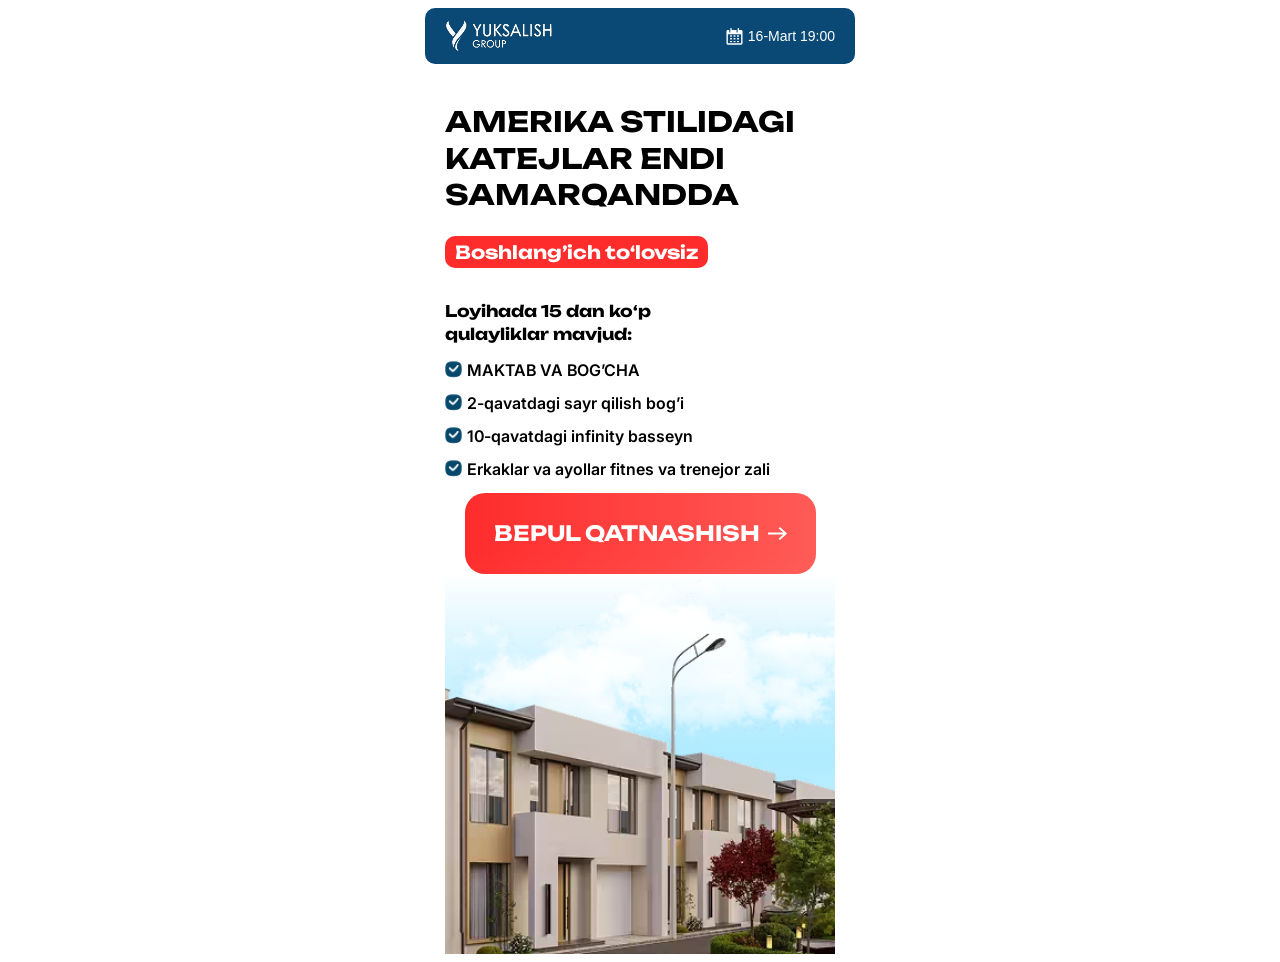
<file: c/index.html>
<!DOCTYPE html>
<html lang="uz">

<head>
  <meta charset="UTF-8">
  <meta name="viewport" content="width=device-width, initial-scale=1.0">
  <title>b</title>
  <style>
    .container {
      max-width: 370px;
      margin-left: auto;
      margin-right: auto;
      padding-left: 20px;
      padding-right: 20px
    }

    .header__container {
      background-color: #0a4975;
      max-width: 390px;
      padding: 6px clamp(15px, 5vw, 20px);
      display: flex;
      align-items: center;
      justify-content: space-between;
      border-radius: 10px;
      height: 44px;
      margin: 0 auto 17px auto
    }

    .header__text {
      font-family: GilroyBold, sans-serif;
      font-weight: 400;
      font-size: clamp(12px, 4vw, 14px);
      line-height: 115%;
      color: #fff;
      display: flex;
      align-items: center;
      gap: 5px
    }

    .hero__container {
      max-width: 390px;
      margin-left: auto;
      margin-right: auto;
      overflow: hidden;
      background: linear-gradient(0deg, #ffffff, #ffffff), linear-gradient(180deg, #fff0 45.66%, #4ed2ff 100%);
      padding-bottom: 0
    }

    .hero__title {
      font-family: FindSansProBold;
      font-weight: 700;
      font-size: clamp(22px, 3vw, 28px);
      line-height: 130%;
      text-transform: uppercase;
      margin-bottom: 5px;
      color: #000
    }

    .hero__text {
      font-family: FindSansProBold, sans-serif;
      font-weight: 700;
      font-size: clamp(16px, 5vw, 18px);
      line-height: 100%;
      color: #fff;
      background-color: #ff2c2c;
      display: inline-flex;
      padding: 7px clamp(8px, 3vw, 10px);
      border-radius: 10px;
      margin-bottom: 16px
    }

    .hero__bottom__text {
      font-family: FindSansProBold, sans-serif;
      font-weight: 700;
      font-size: clamp(14px, 4.5vw, 16px);
      line-height: 140%;
      color: #000;
      margin-bottom: 12px
    }

    .hero__bottom__flex__text {
      font-family: Inter, sans-serif;
      font-weight: 600;
      font-size: clamp(14px, 4.5vw, 16px);
      line-height: 100%;
      display: flex;
      align-items: center;
      gap: 5px
    }

    .btn {
      font-family: FindSansProBold, sans-serif;
      font-weight: 700;
      font-size: clamp(18px, 6vw, 21px);
      line-height: 100%;
      text-transform: uppercase;
      display: flex;
      align-items: center;
      justify-content: center;
      border-radius: 20px;
      gap: 8px;
      padding: clamp(20px, 8vw, 30px) 0;
      max-width: clamp(300px, 95vw, 351px);
      width: 100%;
      color: #fff;
      background: linear-gradient(90deg, #ff2c2c 0%, #ff5b57 100%);
      border: none;
      cursor: pointer;
      margin-left: auto;
      margin-right: auto;
      transition: transform 0.2s ease
    }

    .btn:active {
      transform: scale(.97)
    }
  </style>
  <link rel="stylesheet" href="./css/main.css" media="print" onload="this.media='all'" />
  <noscript>
    <link rel="stylesheet" href="./css/main.css" />
  </noscript>

</head>

<body>

  <header class="header">
    <div class="header__container">
      <img src="./images/header/header__logo.avif" alt="logo" class="logo" width="107" height="33" loading="lazy">
      <p class="header__text"><img src="./images/header/calendar.svg" alt="ing" width="17" height="17" loading="lazy"
          decoding="async">16-Mart 19:00</p>
    </div>
  </header>

  <section class="hero">
    <div class="hero__container">
      <h2 class="hero__title">
        Amerika stilidagi katejlar endi
        samarqandda
      </h2>
      <p class="hero__text">Boshlang’ich to‘lovsiz</p>
      <p class="hero__bottom__text">Loyihada 15 dan ko‘p <br> qulayliklar mavjud:</p>
      <div class="hero__bottom__flex">
        <p class="hero__bottom__flex__text"><img src="./images/hero/sitcket.svg" alt="img" width="17" height="17"
            loading="lazy" decoding="async4">MAKTAB VA BOG’CHA</p>
        <p class="hero__bottom__flex__text"><img src="./images/hero/sitcket.svg" alt="img" width="17" height="17"
            loading="lazy" decoding="async4">2-qavatdagi sayr qilish bog’i</p>
        <p class="hero__bottom__flex__text"><img src="./images/hero/sitcket.svg" alt="img" width="17" height="17"
            loading="lazy" decoding="async4">10-qavatdagi infinity basseyn</p>
        <p class="hero__bottom__flex__text"><img src="./images/hero/sitcket.svg" alt="img" width="17" height="17"
            loading="lazy" decoding="async4">Erkaklar va ayollar fitnes va trenejor zali</p>
      </div>
      <button class="btn" id="open">Bepul qatnashish <img src="./images/hero/hero__arrow.svg" alt="arrow" width="19"
          height="13" fetchpriority="high" decoding="async"></button>
      <div class="hero__image-wrapper">
      </div>
    </div>
  </section>

  <div id="registrationModal" class="homeModal" style="display: none">
    <div class="homeModalOverlay"></div>
    <div class="homeFormContainer">
      <button class="closeButton" id="closeModalBtn">
        <svg xmlns="http://www.w3.org/2000/svg" width="16" height="16" viewBox="0 0 12 12" fill="none">
          <path d="M1 11L11 1M1 1.00001L11 11" stroke="currentColor" stroke-width="1.5" stroke-linecap="round" />
        </svg>
      </button>
      <div class="homeFormTop">
        <h1 class="homeFormTopTitle">
          Ro'yxatdan o'tish uchun <br> ma'lumotlaringizni kiriting!
        </h1>
      </div>
      <form id="registrationForm" name="contact-form">
        <div class="HomeFormRow">
          <label class="HomeFormRowLabel" for="name">Ismingiz:</label>
          <input class="HomeFormRowInput" type="text" id="name" name="name" placeholder="Ismingizni kiriting"
            autocomplete="name" />
          <p class="homeFormErrorText" id="nameError" style="display: none">❌ Ismingizni kiriting!</p>
        </div>

        <div class="HomeFormRow">
          <label class="HomeFormRowLabel" for="phone">Telefon raqamingiz:</label>
          <div class="phone-input-container">
            <button type="button" class="selected-country" id="selectedCountry">

              <span class="selected-code" id="selectedCountryCodeText">+998</span>
            </button>
            <div class="country-dropdown" id="countryDropdown" style="display:none"></div>
            <div class="phone-field" style="flex: 1;">
              <input class="HomeFormRowInput phone-input" type="tel" id="phone" name="phone" inputmode="numeric"
                placeholder="88 888 88 88" autocomplete="tel"
                style="border: none; background-color: transparent; padding-left: 5px; width: 100%;" />
            </div>
          </div>
          <p class="homeFormErrorText" id="phoneError" style="display:none">❌ Telefon raqam mos emas!</p>
        </div>

        <button type="submit" class="HomeFormBtn" id="submitBtn">DAVOM ETISH</button>
      </form>
    </div>
  </div>

  <script defer src="./js/app.js"></script>
  <script defer src="./js/main.js"></script>
  <script defer src="./js/phoneFormatter.js"></script>
  <script defer src="./js/thankYou.js"></script>


</body>

</html>
</file>
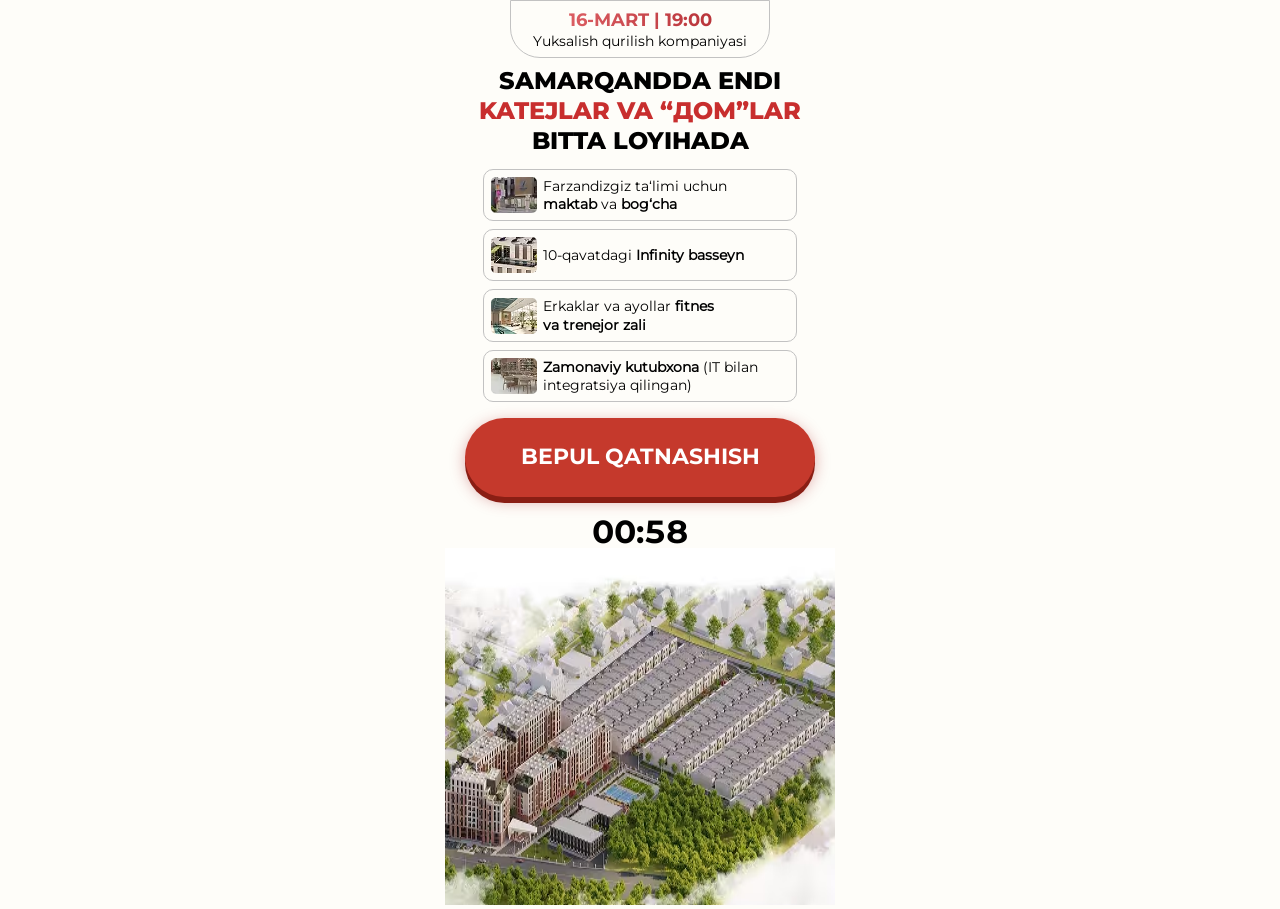
<file: d/index.html>
<!DOCTYPE html>
<html lang="uz">

<head>
  <meta charset="UTF-8">
  <meta name="viewport" content="width=device-width, initial-scale=1.0">
  <title>d</title>
  <style>
    *{margin:0;padding:0;box-sizing:border-box}body{background-color:#FEFDF9}.container{max-width:clamp(320px, 100%, 390px);margin-left:auto;margin-right:auto;padding-left:20px;padding-right:20px}.header{background-color:#fefdf9}.header__container{border-bottom-left-radius:30px;border-bottom-right-radius:30px;border:1px solid #c2c2c2;max-width:clamp(240px, 70vw, 260px);width:100%;margin:0 auto}.text__date{padding-top:10px;font-family:MontserratBold,sans-serif;font-weight:700;font-size:clamp(16px, 5vw, 18px);line-height:100%;text-align:center;text-transform:uppercase;color:#fff0;background:linear-gradient(90deg,#e4686d 0%,#b02a30 100%);-webkit-background-clip:text;background-clip:text;margin-bottom:4px}.header__text{font-family:MontserratRegular,sans-serif;font-weight:400;font-size:clamp(12px, 4vw, 14px);line-height:115%;text-align:center;padding-bottom:8px}.hero{padding-top:8px}.hero__container{overflow:hidden;max-width:390px;width:100%;display:flex;flex-direction:column;align-items:center}.hero__title{font-family:MontserratExtraBold,sans-serif;font-weight:800;font-size:clamp(20px, 6vw, 24px);line-height:125%;text-align:center;text-transform:uppercase;color:#000;margin-bottom:13px}.hero__title b{color:#c82e2e}.hero__row{max-width:clamp(290px, 85vw, 314px);width:100%;border:1px solid #c2c2c2;display:flex;align-items:center;gap:6px;padding:7px;border-radius:10px;margin-bottom:8px;margin-left:auto;margin-right:auto}.row__text{font-family:MontserratRegular,sans-serif;font-weight:400;font-size:clamp(13px, 3.8vw, 14px);line-height:130%}.btn{display:flex;align-items:center;justify-content:center;max-width:clamp(280px, 92vw, 352px);width:100%;margin:8px auto 19px auto;padding:clamp(20px, 6.5vw, 26px) 26px;background-color:#c5392c;color:#fff;border:none;border-radius:100px;font-family:'MontserratBold',sans-serif;font-weight:700;font-size:clamp(19px, 5.5vw, 22px);line-height:120%;text-align:center;text-transform:uppercase;cursor:pointer;box-shadow:0 6px 0 0 #8a1e14,0 4px 15px 0 rgb(176 42 48 / .4);transition:all 0.1s ease}.btn:active{transform:translateY(3px);box-shadow:0 3px 0 0 #8a1e14,0 2px 10px 0 rgb(176 42 48 / .4)}.timer__text{font-family:MontserratBold,sans-serif;font-weight:600;font-size:clamp(28px, 8.5vw, 32px);line-height:100%;text-align:center;font-variant-numeric:tabular-nums}
  </style>
  <link rel="stylesheet" href="./css/main.css" media="print" onload="this.media='all'" />
  <noscript>
    <link rel="stylesheet" href="./css/main.css" />
  </noscript>

</head>

<body>

  <header class="header">
    <div class="header__container container">
      <p class="text__date">16-mart | 19:00</p>
      <p class="header__text">Yuksalish qurilish kompaniyasi</p>
    </div>
  </header>

  <section class="hero">
    <div class="hero__container container">
      <h2 class="hero__title">Samarqandda endi <br> <b>katejlar va “дом”lar </b> bitta loyihada</h2>
      <div class="hero__row">
        <img src="./images/hero/1.avif" alt="img" width="46" height="36" loading="lazy" decoding="async">
        <p class="row__text">Farzandizgiz ta‘limi uchun <br> <b>maktab</b> va <b>bog‘cha</b> </p>
      </div>
      <div class="hero__row">
        <img src="./images/hero/2.avif" alt="img" width="46" height="36" loading="lazy" decoding="async">
        <p class="row__text">10-qavatdagi <b>Infinity basseyn</b> </p>
      </div>
      <div class="hero__row">
        <img src="./images/hero/3.avif" alt="img" width="46" height="36" loading="lazy" decoding="async">
        <p class="row__text">Erkaklar va ayollar <b> fitnes <br> va trenejor zali</b></p>
      </div>
      <div class="hero__row">
        <img src="./images/hero/4.avif" alt="img" width="46" height="36" loading="lazy" decoding="async">
        <p class="row__text"><b>Zamonaviy kutubxona </b>(IT bilan integratsiya qilingan)</p>
      </div>
      <button class="btn" id="open">bepul qatnashish</button>
      <div class="timer">
        <p class="timer__text">00:59</p>
      </div>

      <div class="wrapper">
        <img src="./images/hero/Group 2089344555.avif" alt="img" width="390" height="357" fetchpriority="high" decoding="async">
      </div>
    </div>
  </section>

  <div id="registrationModal" class="homeModal" style="display: none">
    <div class="homeModalOverlay"></div>
    <div class="homeFormContainer">
      <button class="closeButton" id="closeModalBtn">
        <svg xmlns="http://www.w3.org/2000/svg" width="16" height="16" viewBox="0 0 12 12" fill="none">
          <path d="M1 11L11 1M1 1.00001L11 11" stroke="currentColor" stroke-width="1.5" stroke-linecap="round" />
        </svg>
      </button>
      <div class="homeFormTop">
        <h1 class="homeFormTopTitle">
          Ro'yxatdan o'tish uchun <br> ma'lumotlaringizni kiriting!
        </h1>
      </div>
      <form id="registrationForm" name="contact-form">
        <div class="HomeFormRow">
          <label class="HomeFormRowLabel" for="name">Ismingiz:</label>
          <input class="HomeFormRowInput" type="text" id="name" name="name" placeholder="Ismingizni kiriting"
            autocomplete="name" />
          <p class="homeFormErrorText" id="nameError" style="display: none">❌ Ismingizni kiriting!</p>
        </div>

        <div class="HomeFormRow">
          <label class="HomeFormRowLabel" for="phone">Telefon raqamingiz:</label>
          <div class="phone-input-container">
            <button type="button" class="selected-country" id="selectedCountry">

              <span class="selected-code" id="selectedCountryCodeText">+998</span>
            </button>
            <div class="country-dropdown" id="countryDropdown" style="display:none"></div>
            <div class="phone-field" style="flex: 1;">
              <input class="HomeFormRowInput phone-input" type="tel" id="phone" name="phone" inputmode="numeric"
                placeholder="88 888 88 88" autocomplete="tel"
                style="border: none; background-color: transparent; padding-left: 5px; width: 100%;" />
            </div>
          </div>
          <p class="homeFormErrorText" id="phoneError" style="display:none">❌ Telefon raqam mos emas!</p>
        </div>

        <button type="submit" class="HomeFormBtn" id="submitBtn">DAVOM ETISH</button>
      </form>
    </div>
  </div>

  <script defer src="./js/app.js"></script>
  <script defer src="./js/main.js"></script>
  <script defer src="./js/phoneFormatter.js"></script>
  <script defer src="./js/thankYou.js"></script>

</body>

</html>
</file>
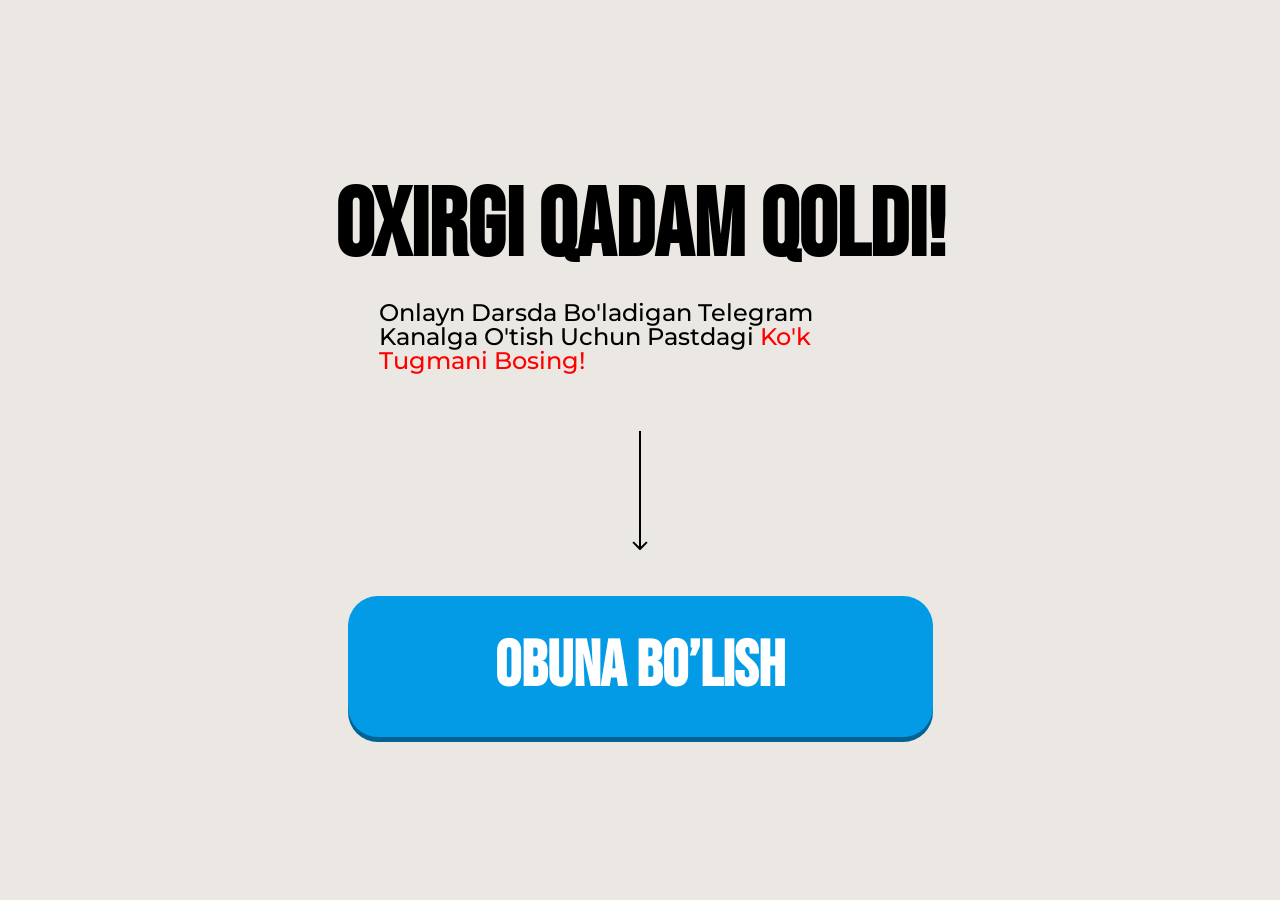
<file: thankYou.html>
<!DOCTYPE html>
<html lang="uz">
<head>
  <meta charset="UTF-8" />
  <meta name="viewport" content="width=device-width, initial-scale=1.0" />
  <title>Obuna Bo'lish</title>
  <style>* {margin: 0;padding: 0;box-sizing: border-box;}.header {padding-top: 0px;padding-bottom: 0px;background-color: #ebe8e3;min-height: 100vh;padding-top: 180px;}.header-container {margin-left: auto;margin-right: auto;max-width: 671px;width: 100%;display: flex;background-repeat: no-repeat;padding-left: 20px;padding-right: 20px;}.hero-left {max-width: 903px;width: 100%;display: flex;flex-direction: column;align-items: center;}.hero-title {font-family: "Bebas Neue", sans-serif;font-weight: 700;font-size: 96px;line-height: 100%;letter-spacing: 0%;text-align: center;margin-bottom: 25px;text-transform: uppercase;max-width: 622px;}.hero-text {font-family: "Montserrat", sans-serif;font-weight: 500;font-size: 24px;line-height: 100%;letter-spacing: 0%;margin-bottom: 58px;max-width: 522px;}.hero-text>span {color: #ff0000;}.hero-btn-box {max-width: 585px;width: 100%;}.hero-img {text-align: center;align-items: center;justify-content: center;margin-bottom: 46px;display: flex;margin-left: auto;margin-right: auto;}.hero-btn {display: flex;align-items: center;justify-content: center;font-family: "Bebas Neue", sans-serif;font-weight: 700;font-size: 64px;line-height: 100%;text-align: center;padding: 39px 0px 38px 0px;background-color: #039BE5; box-shadow: 0px 5px 0px 0px #006393;color: white;border-radius: 30px;max-width: 585px;width: 100%;border: none;text-transform: uppercase;margin-bottom: 42px;text-decoration: none;max-height: 142px;}.hero-box {padding: 0 35px 0 20px;border-radius: 10px;border: 1px solid #bcbcbc;background-color: #fff;max-width: 585px;width: 100%;display: flex;align-items: center;gap: 12px;}.hero-box-text {font-family: "Montserrat", sans-serif;font-weight: 600;font-size: 16px;line-height: 100%;letter-spacing: 0%;}.img {display: none;}.hero-box-img {width: 70px;min-height: 70px;}@media (max-width: 500px) {.header {padding-top: 30%;padding-bottom: 0px;background-image: none;}.hero-left {display: block;}.header-container {margin-left: auto;margin-right: auto;text-align: center;padding-left: 10px;padding-right: 10px;}.hero-title {font-weight: 700;font-size: 40px;line-height: 100%;letter-spacing: 0%;text-align: center;margin-bottom: 5px;}.hero-text {font-weight: 500;font-size: 14px;line-height: 100%;letter-spacing: 0%;margin-bottom: 28px;max-width: 355px;width: 100%;margin-left: auto;margin-right: auto;}.hero-img {margin-bottom: 24px;height: 69px;}.hero-btn {font-weight: 700;font-size: 32px;line-height: 100%;letter-spacing: 0%;text-align: center;padding: 23px 0px 20px 0px;border-radius: 30px;max-width: 345px;width: 100%;margin-left: auto;margin-right: auto;margin-bottom: 25px;}.hero-box {padding: 5px 10px 10px 9px;border-radius: 10px;text-align: left;max-width: 372px;margin-left: auto;margin-right: auto;}.hero-box-img {max-width: 41px;width: 41px;min-width: 41px;height: auto;object-fit: contain;min-height: 40px;}.hero-box-text {font-weight: 600;font-size: 11px;line-height: 130%;letter-spacing: 0%;padding-top: 3px;padding-bottom: 2px;}.img {display: flex;max-width: 632px;width: 100%;margin-left: auto;margin-right: auto;width: 100%;object-fit: cover;height: auto;}}.footer {padding-top: 25px;padding-bottom: 25px;background-color: black;}.footer__container {display: flex;align-items: center;justify-content: center;}.footer__link {color: white;font-size: 16px;font-weight: 400;font-family: sans-serif;text-decoration: none;b {font-weight: 700;text-decoration: underline;}}</style>
  <link rel="preload" href="https://fonts.googleapis.com/css2?family=Bebas+Neue" as="style" />
  <link rel="preload" href="https://fonts.googleapis.com/css2?family=Montserrat:wght@500;600;700" as="style" />
  <link href="https://fonts.googleapis.com/css2?family=Bebas+Neue&family=Montserrat:wght@500;600;700&display=swap" rel="stylesheet" />
  <meta name="facebook-domain-verification" content="mfv7rxk1x52m74u5ntl4uczo7xzr1r" />
</head>
<body>
  <section class="header">
    <div class="header-container">
      <div class="hero-left">
        <h2 class="hero-title">oxirgi qadam qoldi!</h2>
        <p class="hero-text">
         Onlayn Darsda Bo'ladigan Telegram Kanalga O'tish Uchun Pastdagi <span>Ko'k Tugmani Bosing!</span>
        </p>
        <div class="hero-btn-box">
          <img class="hero-img" src="./images/thankyou.svg" alt="Arrow icon" />
          <a href="#" class="hero-btn thankYouBtn">obuna bo’lish</a>
        </div>
      </div>
    </div>
  </section>
  <script defer src="./js/thankYou.js"></script>
</body>

</html>
</file>
<file: c/css/main.css>
@font-face {
	font-family: Gilroy;
	src: url(../fonts/Gilroy/Gilroy-Light.woff2);
	font-display: swap;
}
@font-face {
	font-family: FindSansProBold;
	src: url(../fonts/FindSansPro/FindSansPro-Bold.woff2);
	font-display: swap;
}
@font-face {
	font-family: Inter;
	src: url(../fonts/Inter/Inter_18pt-SemiBold.woff2);
	font-display: swap;
}
.homeModal, .homeModalOverlay {position: fixed;top: 0;height: 100vh;width: 100%;left: 0;}.homeModal {z-index: 9999;justify-content: center;align-items: center;display: flex;}.homeModalOverlay {background-color: rgba(0, 0, 0, 0.3);backdrop-filter: blur(5px);}.homeFormContainer {position: relative;z-index: 9999;background-color: #fff;color: #000;border-radius: 8px;padding: 20px 40px 40px;width: 100%;max-width: 520px;box-shadow: 0 4px 12px rgba(0, 0, 0, 0.1);margin: 0 20px;position: fixed;top: 50%;left: 50%;transform: translate(-50%, -50%);}.homeFormTop {display: flex;justify-content: space-between;}.homeFormTopTitle {font-family: Inter, sans-serif;font-size: clamp(21px, 6.6vw, 24px);margin: 0 0 20px;color: #000;font-weight: 600;text-align: center;margin-left: auto;margin-right: auto;}.closeButton {background: 0 0;border: none;cursor: pointer;padding: 4px;justify-content: center;align-items: center;display: flex;position: absolute;top: 20px;right: 20px;color: #000;}.homeFormErrorText {color: #e53e3e;margin-bottom: 12px;font-size: 14px;font-family: system-ui, -apple-system, BlinkMacSystemFont, "Segoe UI", sans-serif;padding-top: 5px;padding-bottom: 5px;}.HomeFormRowInput, .HomeFormRowLabel {font-family: system-ui, -apple-system, BlinkMacSystemFont, "Segoe UI", sans-serif;font-size: 18px;}.HomeFormRow {margin-bottom: 20px;}.HomeFormRowLabel {display: block;margin-bottom: 6px;color: #000;}.HomeFormRowInput {width: 100%;padding: 10px 16px;border: 1px solid #c9c9c9;min-height: 48px;background-color: #f3f7f8;border-radius: 6px;font-weight: 400;outline: 0;height: 50px;transition: border-color 0.2s;}.HomeFormRowInput:focus {border-color: #e71f1f;}.HomeFormRowInput::placeholder {color: #aaa;}.HomeFormBtn {font-family: sans-serif;height: 60px;width: 100%;cursor: pointer;border-radius: 10px;background-color: #e71f1f;transition: 0.3s;font-weight: 700;font-size: 28px;color: white;text-transform: uppercase;border: none;position: relative;display: flex;align-items: center;justify-content: center;}.phone-input-container {display: flex;align-items: center;position: relative;border: 1px solid #c9c9c9;background-color: transparent;border-radius: 6px;}.phone-input-container:focus {border-color: #e71f1f;}.selected-code {display: flex;margin-left: 10px;}.country-selector {position: relative;margin-right: 10px;}.selected-country {display: flex;align-items: center;padding: 10px;padding-right: 0;border-radius: 6px;cursor: pointer;min-height: 50px;font-family: sans-serif !important;font-size: 18px;font-weight: 400 !important;min-width: max-content;border: none;background-color: transparent;}.country-dropdown {position: absolute;top: 110%;left: 0;width: 100%;background-color: #fff;border: 1px solid #c9c9c9;border-radius: 6px;box-shadow: 0 4px 12px rgba(0, 0, 0, 0.1);z-index: 40;max-height: 200px;overflow-y: auto;font-family: sans-serif !important;font-weight: 400 !important;}.country-option {display: flex;justify-content: space-between;align-items: center;padding: 10px;cursor: pointer;font-family: sans-serif;font-weight: 400 !important;}.country-option:hover {background-color: #f3f7f8;}.country-option.selected {background-color: #e6f0fa;}@media screen and (max-width: 768px) {.homeFormContainer {max-width: 100%;padding: 80px 20px 20px;margin: 0;border-radius: 6px;height: 100vh;}.homeFormTopTitle {text-align: center;max-width: 408px;margin-left: auto;margin-right: auto;font-weight: 700;margin-bottom: 15px;}.homeFormTop {flex-direction: column;align-items: flex-start;}.closeButton {width: 100%;height: 50px;background-color: #000;color: #fff;padding-right: 20px;top: 0;left: 0;justify-content: end;}.homeFormErrorText {font-size: 12px;margin-bottom: 8px;}.HomeFormRowLabel {margin-bottom: 6px;}.HomeFormRowInput {padding: 0 12px;min-height: 40px;background-color: transparent;}.HomeFormRowInput::placeholder {color: #a3a3a3;}.HomeFormBtn {font-size: 18px;font-weight: 700;margin-top: 24px;}}@media screen and (max-width: 480px) {.homeFormContainer {max-width: 100%;padding: 80px 20px 20px;margin: 0;border-radius: 6px;height: 100vh;}.homeFormTopTitle {text-align: center;margin: 0 auto 15px;}.homeFormErrorText {font-size: 12px;margin-bottom: 8px;}.HomeFormRowLabel {margin-bottom: 6px;}.HomeFormRowInput {padding: 0 12px;min-height: 40px;background-color: transparent;border-radius: 10px;}.HomeFormRowInput::placeholder {color: #a3a3a3;}.HomeFormBtn {font-size: 16px;padding: 10px 0;margin-top: 24px;height: 50px;}}


.hero__title {
	font-family: FindSansProBold;
	font-weight: 700;
	font-size: clamp(24px, 3vw, 28px);
	line-height: 130%;
	text-transform: uppercase;
	margin-bottom: 5px;
	color: #000000;
}

.container {
	max-width: clamp(320px, 100%, 390px);
	margin-left: auto;
	margin-right: auto;
	padding-left: 20px;
	padding-right: 20px;
}
/* 

.header__container {
	background-color: #0a4975;
	max-width: clamp(300px, 90vw, 350px);
	width: 100%;
	padding: 6px clamp(15px, 5vw, 20px);
	display: flex;
	align-items: center;
	justify-content: space-between;
	border-radius: 10px;
	height: 44px;
	margin: 0 auto 17px auto;
}

.header__text {
	font-family: GilroyBold, sans-serif;
	font-weight: 400;
	font-size: clamp(12px, 4vw, 14px);
	line-height: 115%;
	color: #ffffff;
	display: flex;
	align-items: center;
	gap: 5px;
}

.hero__container {
	overflow: hidden;
	background:
		linear-gradient(0deg, #ffffff, #ffffff),
		linear-gradient(180deg, rgba(78, 210, 255, 0) 45.66%, #4ed2ff 100%);
	padding-bottom: 0;
}



.hero__text {
	font-family: FindSansProBold, sans-serif;
	font-weight: 700;
	font-size: clamp(16px, 5vw, 18px);
	line-height: 100%;
	color: #ffffff;
	background-color: #ff2c2c;
	display: inline-flex;
	padding: 7px clamp(8px, 3vw, 10px);
	border-radius: 10px;
	margin-bottom: 16px;
}

.hero__bottom__text {
	font-family: FindSansProBold, sans-serif;
	font-weight: 700;
	font-size: clamp(14px, 4.5vw, 16px);
	line-height: 140%;
	color: #000000;
	margin-bottom: 12px;
}

.hero__bottom__flex__text {
	font-family: Inter, sans-serif;
	font-weight: 600;
	font-size: clamp(14px, 4.5vw, 16px);
	line-height: 100%;
	display: flex;
	align-items: center;
	gap: 5px;
}

.btn {
	font-family: FindSansProBold, sans-serif;
	font-weight: 700;
	font-size: clamp(18px, 6vw, 21px);
	line-height: 100%;
	text-transform: uppercase;
	display: flex;
	align-items: center;
	justify-content: center;
	border-radius: 20px;
	gap: 8px;
	padding: clamp(20px, 8vw, 30px) 0;
	max-width: clamp(300px, 95vw, 351px);
	width: 100%;
	color: white;
	background: linear-gradient(90deg, #ff2c2c 0%, #ff5b57 100%);
	border: none;
	cursor: pointer;
	margin-left: auto;
	margin-right: auto;
	transition: transform 0.2s ease;
}

.btn:active {
	transform: scale(0.97);
} */

.hero__image-wrapper {
  width: 100%;
  height: clamp(350px, 90vw, 400px); /* Biroq balandroq qildik, yoyilishi chiroyli bo'lishi uchun */
  position: relative;
  
  background-image: 
    /* 1. Asosiy rasm */
    url('../images/hero/logo.avif'), 
    /* 2. Oq rangli fade - tugma atrofini tozalash uchun */
    linear-gradient(180deg, 
      rgba(255, 255, 255, 0) 0%, 
      rgba(255, 255, 255, 0.2) 50%, 
      rgba(255, 255, 255, 1) 90% /* Tugma tagida butunlay oq bo'ladi */
    ),
    /* 3. Ko'k gradient - tepadan tugma tagigacha yoyiladi */
    linear-gradient(180deg, 
      rgba(78, 210, 255, 0) 5%, 
      rgba(78, 210, 255, 0.5) 45%, 
      rgba(78, 210, 255, 0.8) 75%, 
      #4ed2ff 100%
    );

  background-repeat: no-repeat;
  background-size: cover;
  background-position: center 15%; /* Binolarni biroz teparoqqa surdik */
  
  /* Tugma va matnlar uchun zamin tayyorlaymiz */
  margin-top: -20px; 
}

/* Agar tugma shu wrapper ichida bo'lsa, uning soyasini ham biroz moslaymiz */
.inner__btn {
  /* ... sizdagi qolgan stillar ... */
  z-index: 10;
  /* Tugma ostidagi soya gradient bilan urushmasligi uchun biroz shaffofroq */
  box-shadow: 
    0px 6px 0px 0px #d61f1f,
    0px 2px 3px 1px rgba(255, 255, 255, 0.3) inset;
}
</file>
<file: d/css/main.css>
@font-face {
  font-family: 'MontserratBold';
  src: url(../fonts/Montserrat/Montserrat-Bold.woff2);
  font-display: swap;
}
@font-face {
  font-family: 'MontserratRegular';
  src: url(../fonts/Montserrat/Montserrat-Regular.woff2);
  font-display: swap;
}
@font-face {
  font-family: 'MontserratExtraBold';
  src: url(../fonts/Montserrat/Montserrat-ExtraBold.woff2);
  font-display: swap;
}

.homeModal, .homeModalOverlay {position: fixed;top: 0;height: 100vh;width: 100%;left: 0;}.homeModal {z-index: 9999;justify-content: center;align-items: center;display: flex;}.homeModalOverlay {background-color: rgba(0, 0, 0, 0.3);backdrop-filter: blur(5px);}.homeFormContainer {position: relative;z-index: 9999;background-color: #fff;color: #000;border-radius: 8px;padding: 20px 40px 40px;width: 100%;max-width: 520px;box-shadow: 0 4px 12px rgba(0, 0, 0, 0.1);margin: 0 20px;position: fixed;top: 50%;left: 50%;transform: translate(-50%, -50%);}.homeFormTop {display: flex;justify-content: space-between;}.homeFormTopTitle {font-family: Inter, sans-serif;font-size: clamp(21px, 6.6vw, 24px);margin: 0 0 20px;color: #000;font-weight: 600;text-align: center;margin-left: auto;margin-right: auto;}.closeButton {background: 0 0;border: none;cursor: pointer;padding: 4px;justify-content: center;align-items: center;display: flex;position: absolute;top: 20px;right: 20px;color: #000;}.homeFormErrorText {color: #e53e3e;margin-bottom: 12px;font-size: 14px;font-family: system-ui, -apple-system, BlinkMacSystemFont, "Segoe UI", sans-serif;padding-top: 5px;padding-bottom: 5px;}.HomeFormRowInput, .HomeFormRowLabel {font-family: system-ui, -apple-system, BlinkMacSystemFont, "Segoe UI", sans-serif;font-size: 18px;}.HomeFormRow {margin-bottom: 20px;}.HomeFormRowLabel {display: block;margin-bottom: 6px;color: #000;}.HomeFormRowInput {width: 100%;padding: 10px 16px;border: 1px solid #c9c9c9;min-height: 48px;background-color: #f3f7f8;border-radius: 6px;font-weight: 400;outline: 0;height: 50px;transition: border-color 0.2s;}.HomeFormRowInput:focus {border-color: #e71f1f;}.HomeFormRowInput::placeholder {color: #aaa;}.HomeFormBtn {font-family: sans-serif;height: 60px;width: 100%;cursor: pointer;border-radius: 10px;background-color: #e71f1f;transition: 0.3s;font-weight: 700;font-size: 28px;color: white;text-transform: uppercase;border: none;position: relative;display: flex;align-items: center;justify-content: center;}.phone-input-container {display: flex;align-items: center;position: relative;border: 1px solid #c9c9c9;background-color: transparent;border-radius: 6px;}.phone-input-container:focus {border-color: #e71f1f;}.selected-code {display: flex;margin-left: 10px;}.country-selector {position: relative;margin-right: 10px;}.selected-country {display: flex;align-items: center;padding: 10px;padding-right: 0;border-radius: 6px;cursor: pointer;min-height: 50px;font-family: sans-serif !important;font-size: 18px;font-weight: 400 !important;min-width: max-content;border: none;background-color: transparent;}.country-dropdown {position: absolute;top: 110%;left: 0;width: 100%;background-color: #fff;border: 1px solid #c9c9c9;border-radius: 6px;box-shadow: 0 4px 12px rgba(0, 0, 0, 0.1);z-index: 40;max-height: 200px;overflow-y: auto;font-family: sans-serif !important;font-weight: 400 !important;}.country-option {display: flex;justify-content: space-between;align-items: center;padding: 10px;cursor: pointer;font-family: sans-serif;font-weight: 400 !important;}.country-option:hover {background-color: #f3f7f8;}.country-option.selected {background-color: #e6f0fa;}@media screen and (max-width: 768px) {.homeFormContainer {max-width: 100%;padding: 80px 20px 20px;margin: 0;border-radius: 6px;height: 100vh;}.homeFormTopTitle {text-align: center;max-width: 408px;margin-left: auto;margin-right: auto;font-weight: 700;margin-bottom: 15px;}.homeFormTop {flex-direction: column;align-items: flex-start;}.closeButton {width: 100%;height: 50px;background-color: #000;color: #fff;padding-right: 20px;top: 0;left: 0;justify-content: end;}.homeFormErrorText {font-size: 12px;margin-bottom: 8px;}.HomeFormRowLabel {margin-bottom: 6px;}.HomeFormRowInput {padding: 0 12px;min-height: 40px;background-color: transparent;}.HomeFormRowInput::placeholder {color: #a3a3a3;}.HomeFormBtn {font-size: 18px;font-weight: 700;margin-top: 24px;}}@media screen and (max-width: 480px) {.homeFormContainer {max-width: 100%;padding: 80px 20px 20px;margin: 0;border-radius: 6px;height: 100vh;}.homeFormTopTitle {text-align: center;margin: 0 auto 15px;}.homeFormErrorText {font-size: 12px;margin-bottom: 8px;}.HomeFormRowLabel {margin-bottom: 6px;}.HomeFormRowInput {padding: 0 12px;min-height: 40px;background-color: transparent;border-radius: 10px;}.HomeFormRowInput::placeholder {color: #a3a3a3;}.HomeFormBtn {font-size: 16px;padding: 10px 0;margin-top: 24px;height: 50px;}}


/* * {
  margin: 0;
  padding: 0;
  box-sizing: border-box;
}

body {
  background-color: #FEFDF9;
}

.container {
  max-width: clamp(320px, 100%, 390px);
  margin-left: auto;
  margin-right: auto;
  padding-left: 20px;
  padding-right: 20px;
}

.header {
  background-color: #fefdf9;
}

.header__container {
  border-bottom-left-radius: 30px;
  border-bottom-right-radius: 30px;
  border: 1px solid #c2c2c2;
  max-width: clamp(240px, 70vw, 260px);
  width: 100%;
  margin: 0 auto;
}

.text__date {
  padding-top: 10px;
  font-family: MontserratBold, sans-serif;
  font-weight: 700;
  font-size: clamp(16px, 5vw, 18px);
  line-height: 100%;
  text-align: center;
  text-transform: uppercase;
  color: transparent;
  background: linear-gradient(90deg, #e4686d 0%, #b02a30 100%);
  -webkit-background-clip: text;
  background-clip: text;
  margin-bottom: 4px;
}

.header__text {
  font-family: MontserratRegular, sans-serif;
  font-weight: 400;
  font-size: clamp(12px, 4vw, 14px);
  line-height: 115%;
  text-align: center;
  padding-bottom: 8px;
}

.hero {
  padding-top: 8px;
}

.hero__container {
  overflow: hidden;
  max-width: 390px;
  width: 100%;
  display: flex;
  flex-direction: column;
  align-items: center;
}

.hero__title {
  font-family: MontserratExtraBold, sans-serif;
  font-weight: 800;
  font-size: clamp(20px, 6vw, 24px);
  line-height: 125%;
  text-align: center;
  text-transform: uppercase;
  color: #000000;
  margin-bottom: 13px;
}

.hero__title b {
  color: #c82e2e;
}

.hero__row {
  max-width: clamp(290px, 85vw, 314px);
  width: 100%;
  border: 1px solid #c2c2c2;
  display: flex;
  align-items: center;
  gap: 6px;
  padding: 7px;
  border-radius: 10px;
  margin-bottom: 8px;
  margin-left: auto;
  margin-right: auto;
}

.row__text {
  font-family: MontserratRegular, sans-serif;
  font-weight: 400;
  font-size: clamp(13px, 3.8vw, 14px);
  line-height: 130%;
}

.btn {
  display: flex;
  align-items: center;
  justify-content: center;
  max-width: clamp(280px, 92vw, 352px);
  width: 100%;
  margin: 8px auto 19px auto;
  padding: clamp(20px, 6.5vw, 26px) 26px;

  background-color: #c5392c;
  color: white;
  border: none;
  border-radius: 100px;
  font-family: 'MontserratBold', sans-serif;
  font-weight: 700;
  font-size: clamp(19px, 5.5vw, 22px);
  line-height: 120%;
  text-align: center;
  text-transform: uppercase;
  cursor: pointer;
  box-shadow: 0px 6px 0px 0px #8a1e14, 0px 4px 15px 0px rgba(176, 42, 48, 0.4);
  transition: all 0.1s ease;
}

.btn:active {
  transform: translateY(3px);
  box-shadow: 0px 3px 0px 0px #8a1e14, 0px 2px 10px 0px rgba(176, 42, 48, 0.4);
}

.timer__text {
  font-family: MontserratBold, sans-serif;
  font-weight: 600;
  font-size: clamp(28px, 8.5vw, 32px);
  line-height: 100%;
  text-align: center;
  font-variant-numeric: tabular-nums;
} */
</file>
